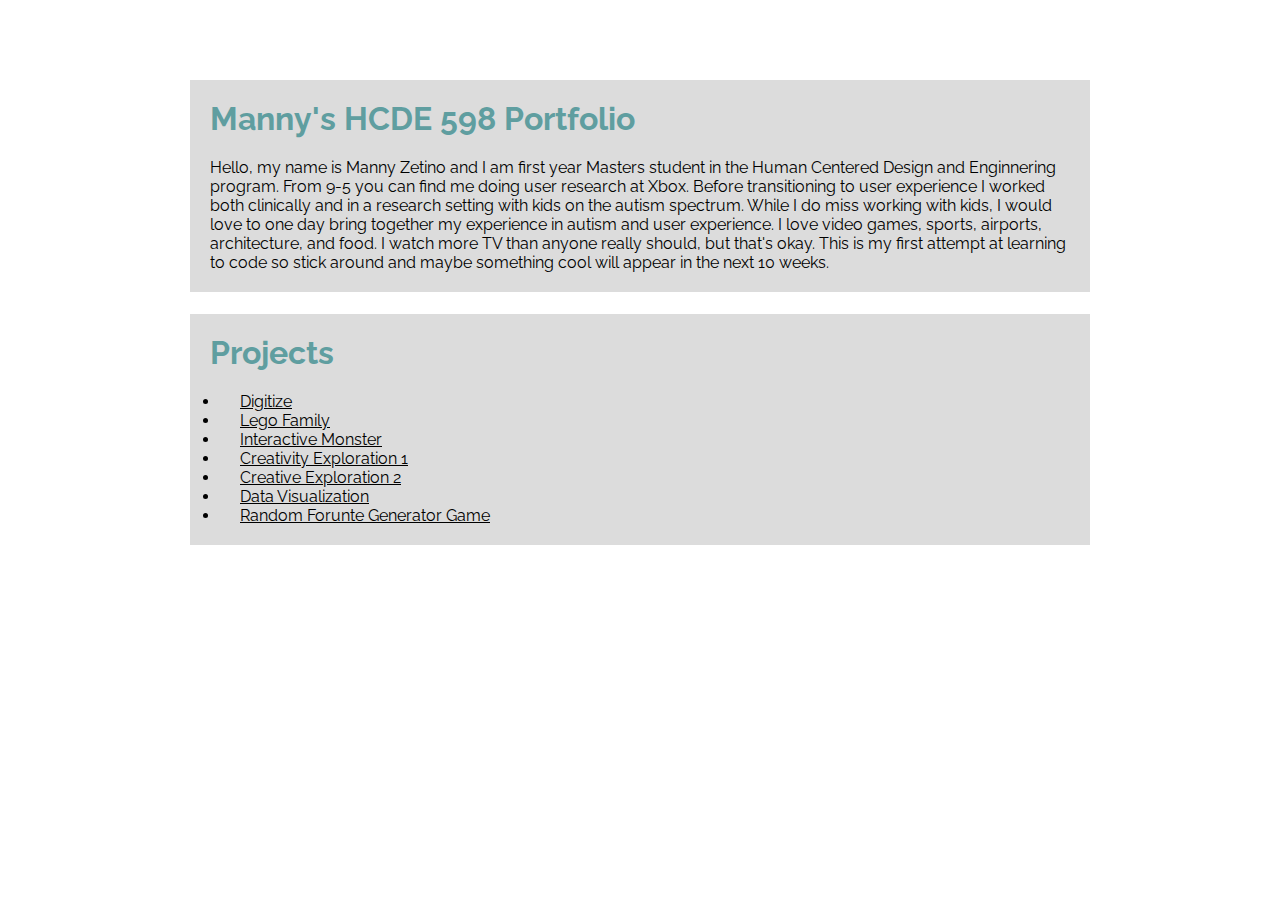
<file: index.html>
<html> 

  <head>
    <link rel = "stylesheet" type = "text/css" href = "styles.css" >
    <link href="https://fonts.googleapis.com/css?family=Raleway" rel="stylesheet">
    <Title> Manny's Portfolio </Title>

  </head>

      <body>
        <section class = "intro">
          <h1> Manny's HCDE 598 Portfolio</h1>

          <p> Hello, my name is Manny Zetino and I am first year Masters student in the Human Centered Design and Enginnering program. From 9-5 you
          can find me doing user research at Xbox. Before transitioning to user experience I worked both clinically and in a research setting with kids on the autism spectrum. While I do 
          miss working with kids, I would love to one day bring together my experience in autism and user experience. I love video games, sports, airports, architecture, and food. I watch more TV than anyone
          really should, but that's okay. This is my first attempt at learning to code so stick around and maybe something cool will appear in the next 10 weeks. </p>
        </section>
          
        <section class = "projects">
        
         <h1> Projects </h1>
         <ul>
           <li><a href="artRedo">Digitize</a></li>
            <li><a href="Dougv2">Lego Family</a></li>
           <li><a href="monsterJump">Interactive Monster</a></li>
            <li><a href="tennisMatch">Creativity Exploration 1</a></li>
           <li><a href="p5piano">Creative Exploration 2</a></li>
            <li><a href="boxScore">Data Visualization</a></li>
            <li><a href="fortuneTeller">Random Forunte Generator Game</a></li>
          </ul>
          </section>
     </body>
</html>
</file>
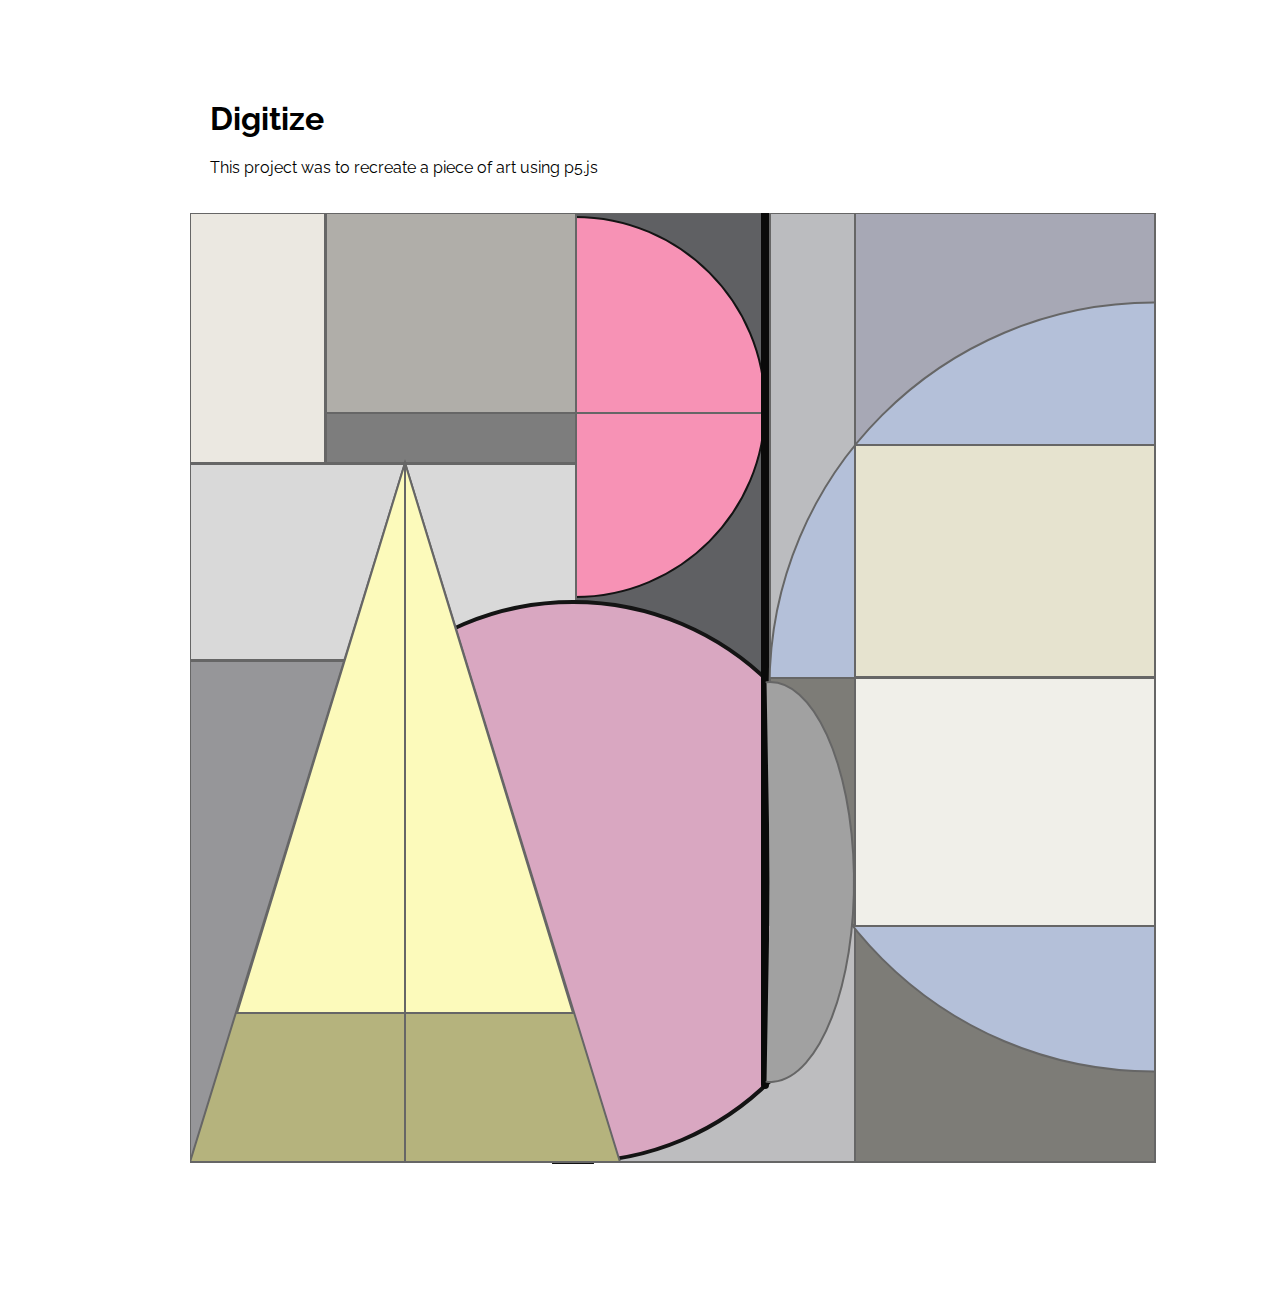
<file: artRedo/index.html>
<!DOCTYPE html>
<html>
  <head>
    <meta charset="UTF-8">
    <title>art redo</title>
    <script src="libraries/p5.js" type="text/javascript"></script>

    <script src="libraries/p5.dom.js" type="text/javascript"></script>
    <script src="libraries/p5.sound.js" type="text/javascript"></script>

    <script src="sketch.js" type="text/javascript"></script>

    <style> body {padding: 0; margin: 0;} canvas {vertical-align: top;} </style>
    <link rel = "stylesheet" type = "text/css" href = "../styles.css" >
    <link href="https://fonts.googleapis.com/css?family=Raleway" rel="stylesheet">
  </head>
  <body>
    <h1>Digitize</h1>
    <p> This project was to recreate a piece of art using p5.js</p>
  </body>
</html>
</file>
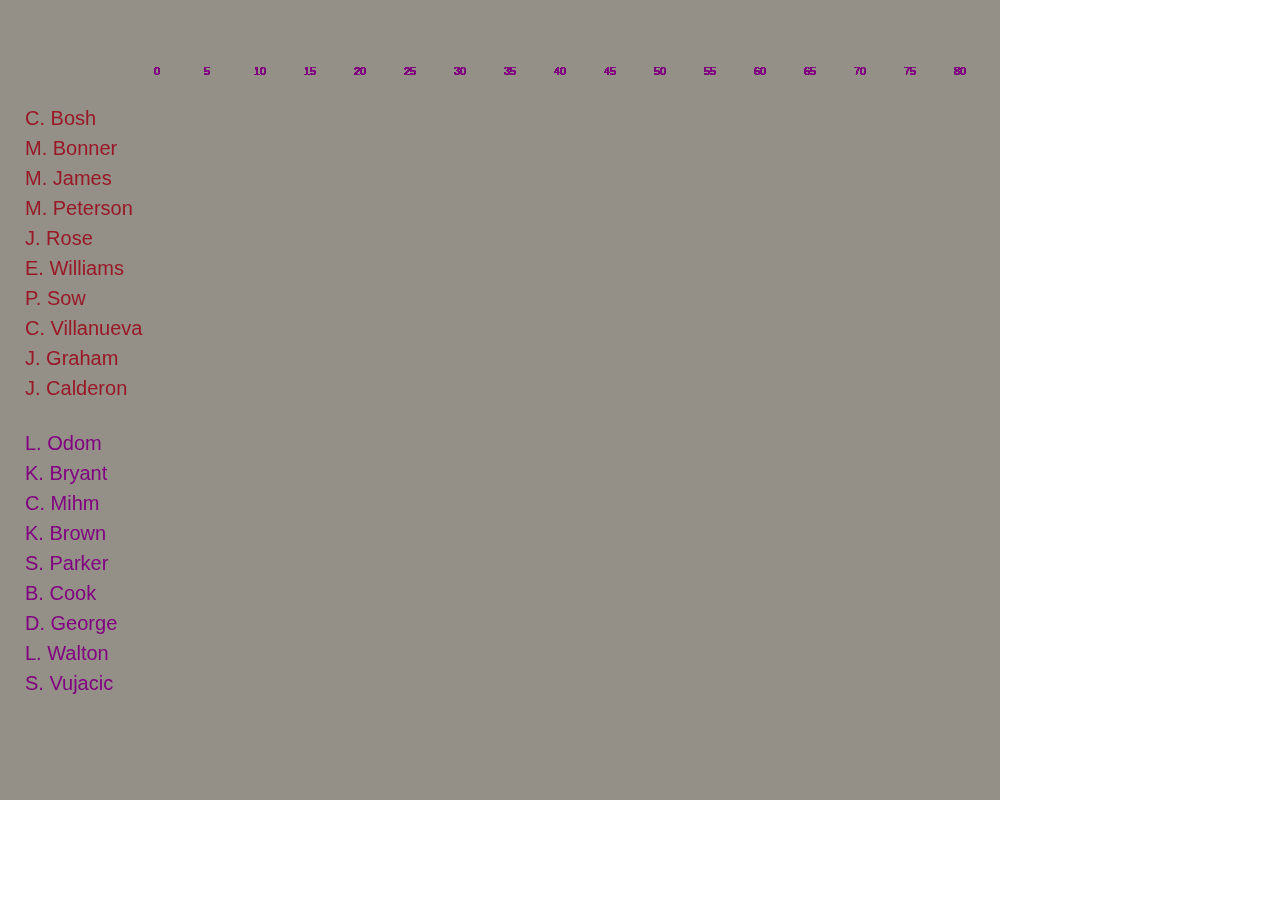
<file: boxScore/index.html>
<!DOCTYPE html>
<html>
  <head>
    <meta charset="UTF-8">
    <title>boxScore</title>
    <script src="libraries/p5.js" type="text/javascript"></script>

    <script src="libraries/p5.dom.js" type="text/javascript"></script>
    <script src="libraries/p5.sound.js" type="text/javascript"></script>

    <script src="sketch.js" type="text/javascript"></script>

    <style> body {padding: 0; margin: 0;} canvas {vertical-align: top;} </style>
  </head>
  <body>
  </body>
</html>
</file>
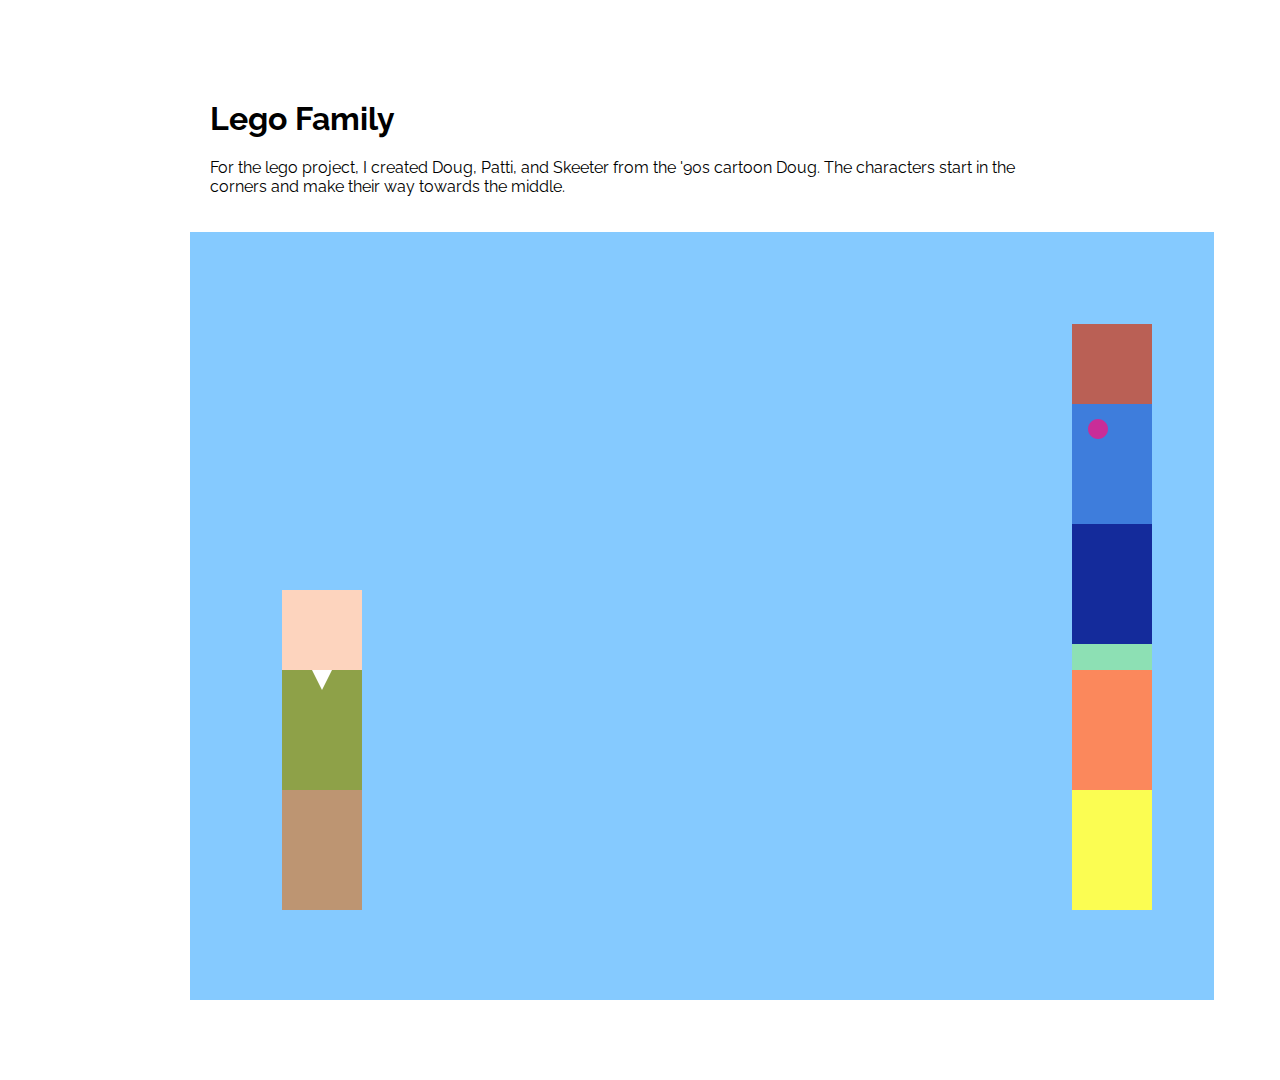
<file: Dougv2/index.html>
<!DOCTYPE html>
<html>
  <head>
    <meta charset="UTF-8">
    <title>Dougv2</title>
    <script src="libraries/p5.js" type="text/javascript"></script>

    <script src="libraries/p5.dom.js" type="text/javascript"></script>
    <script src="libraries/p5.sound.js" type="text/javascript"></script>

    <script src="sketch.js" type="text/javascript"></script>

    <style> body {padding: 0; margin: 0;} canvas {vertical-align: top;} </style>
    <link rel = "stylesheet" type = "text/css" href = "../styles.css" >
    <link href="https://fonts.googleapis.com/css?family=Raleway" rel="stylesheet">
  </head>
  <body>
    <h1>Lego Family</h1>
    <p>For the lego project, I created Doug, Patti, and Skeeter from the '90s cartoon Doug. The characters start in the corners and make their way towards the middle.</p>
  </body>
</html>
</file>
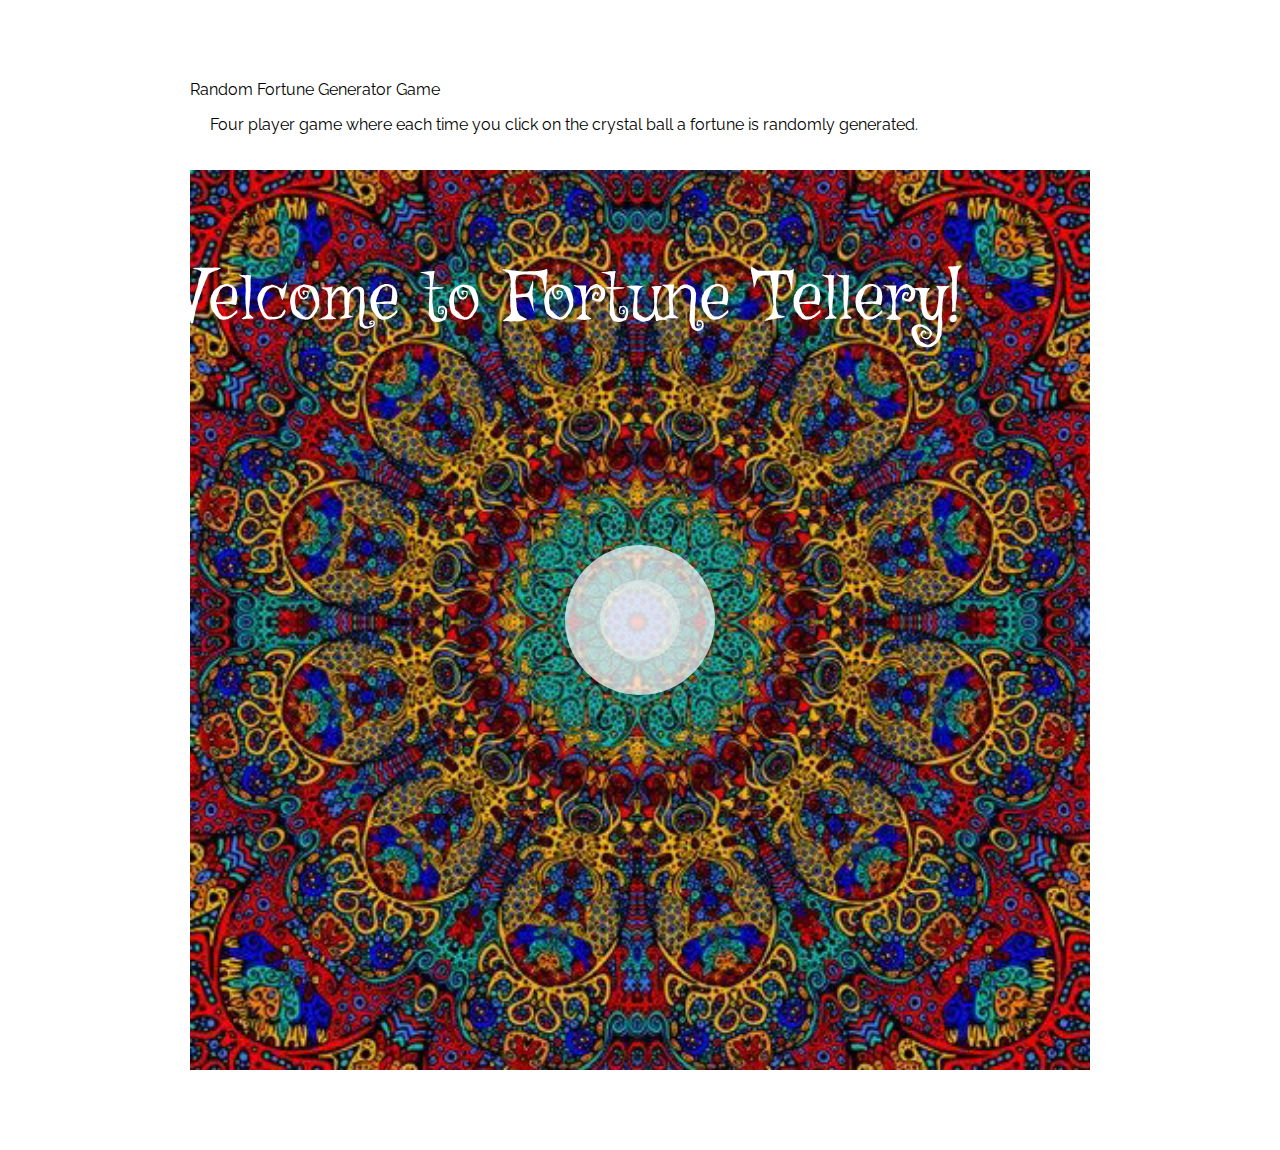
<file: fortuneTeller/index.html>
<!DOCTYPE html>
<html>
  <head>
    <meta charset="UTF-8">
    <title>fortuneTeller</title>
    <script src="libraries/p5.js" type="text/javascript"></script>

    <script src="libraries/p5.dom.js" type="text/javascript"></script>
    <script src="libraries/p5.sound.js" type="text/javascript"></script>

    <script src="sketch.js" type="text/javascript"></script>
    
    <link href="https://fonts.googleapis.com/css?family=Griffy" rel="stylesheet">
    <link href="https://fonts.googleapis.com/css?family=Playfair+Display+SC|Ranga|VT323" rel="stylesheet">

    <style> body {padding: 0; margin: 0;} canvas {vertical-align: top;} </style>
    <link rel = "stylesheet" type = "text/css" href = "../styles.css" >
    <link href="https://fonts.googleapis.com/css?family=Raleway" rel="stylesheet">
  </head>
  <body
        <h1>Random Fortune Generator Game</h1>
    <p>Four player game where each time you click on the crystal ball a fortune is randomly generated. </p>
  </body>
</html>
</file>
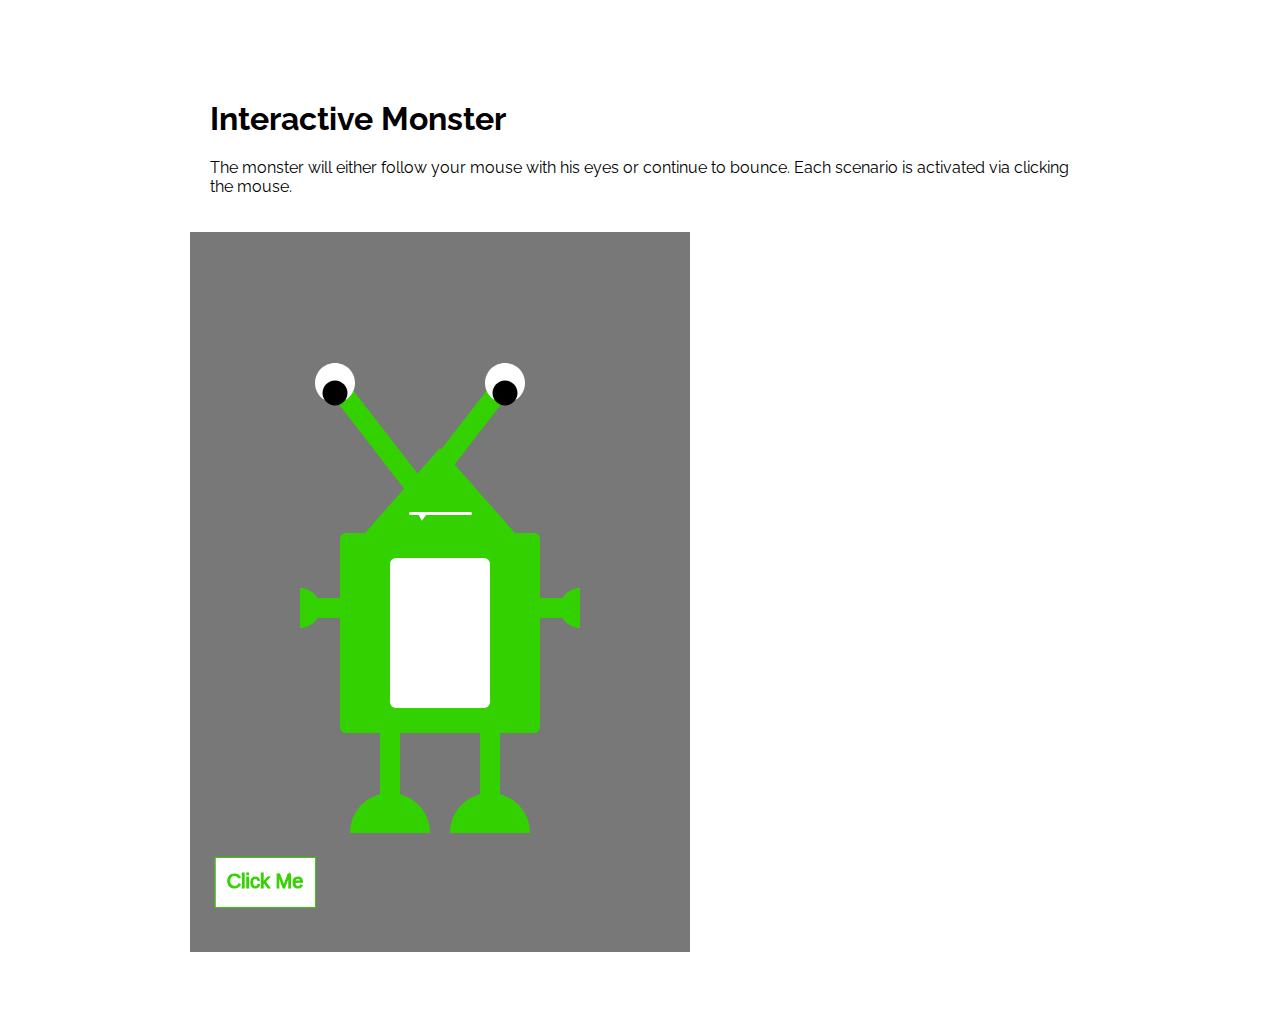
<file: monsterJump/index.html>
<!DOCTYPE html>
<html>
  <head>
    <meta charset="UTF-8">
    <title>monsterJump</title>
    <script src="libraries/p5.js" type="text/javascript"></script>

    <script src="libraries/p5.dom.js" type="text/javascript"></script>
    <script src="libraries/p5.sound.js" type="text/javascript"></script>

    <script src="sketch.js" type="text/javascript"></script>

    <style> body {padding: 0; margin: 0;} canvas {vertical-align: top;} </style>
    <link rel = "stylesheet" type = "text/css" href = "../styles.css" >
    <link href="https://fonts.googleapis.com/css?family=Raleway" rel="stylesheet">
  </head>
  <body>
    <h1>Interactive Monster</h1>
    <p>The monster will either follow your mouse with his eyes or continue to bounce. Each scenario is activated via clicking the mouse.</p>
  </body>
</html>
</file>
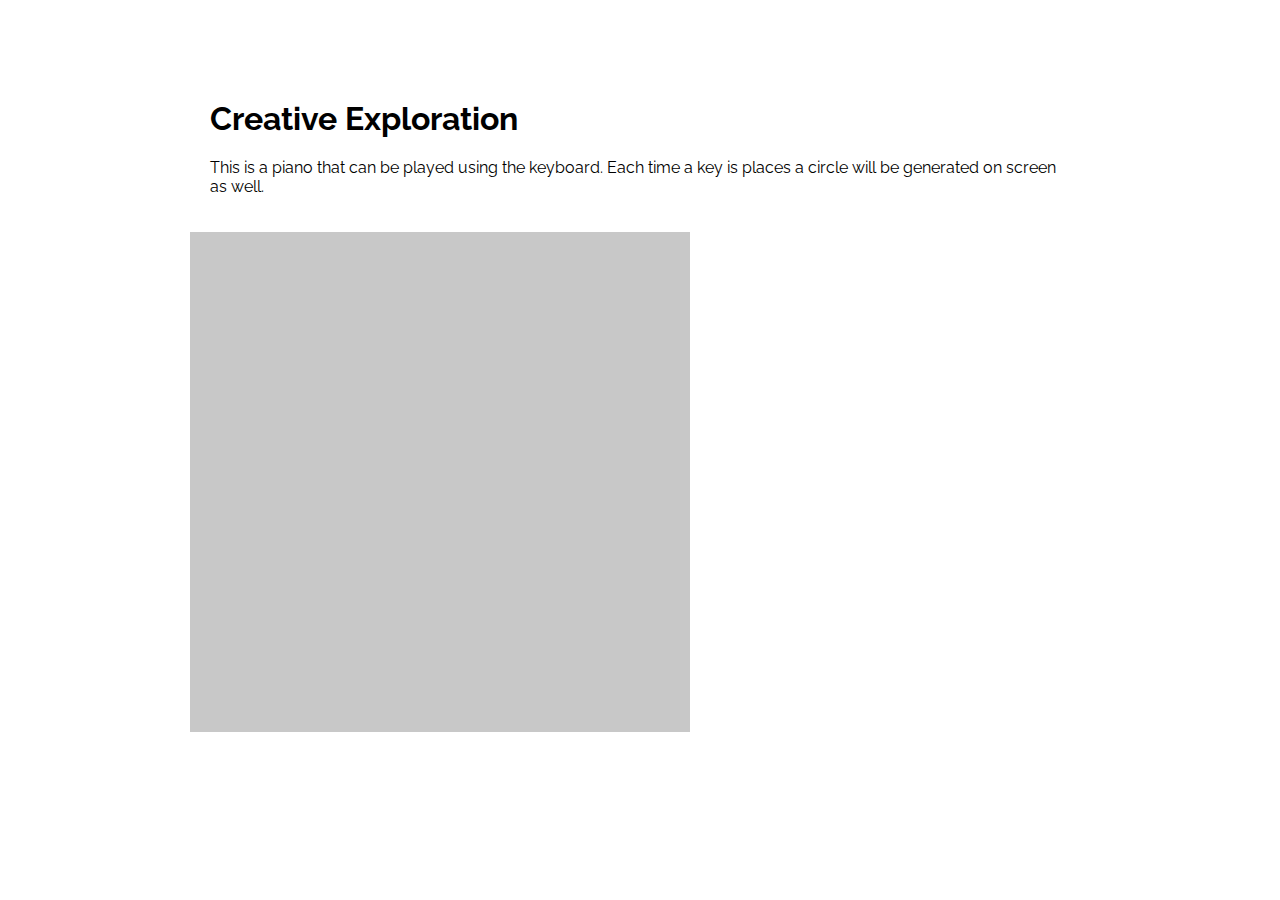
<file: p5piano/index.html>
<!DOCTYPE html>
<html>
  <head>
    <meta charset="UTF-8">
    <title>p5piano</title>
    <script src="libraries/p5.js" type="text/javascript"></script>

    <script src="libraries/p5.dom.js" type="text/javascript"></script>
    <script src="libraries/p5.sound.js" type="text/javascript"></script>

    <script src="sketch.js" type="text/javascript"></script>

    <style> body {padding: 0; margin: 0;} canvas {vertical-align: top;} </style>
    <link rel = "stylesheet" type = "text/css" href = "../styles.css" >
    <link href="https://fonts.googleapis.com/css?family=Raleway" rel="stylesheet">
  </head>
  <body>
    <h1>Creative Exploration</h1>
    <p>This is a piano that can be played using the keyboard. Each time a key is places a circle will be generated on screen as well.</p>
  </body>
</html>
</file>
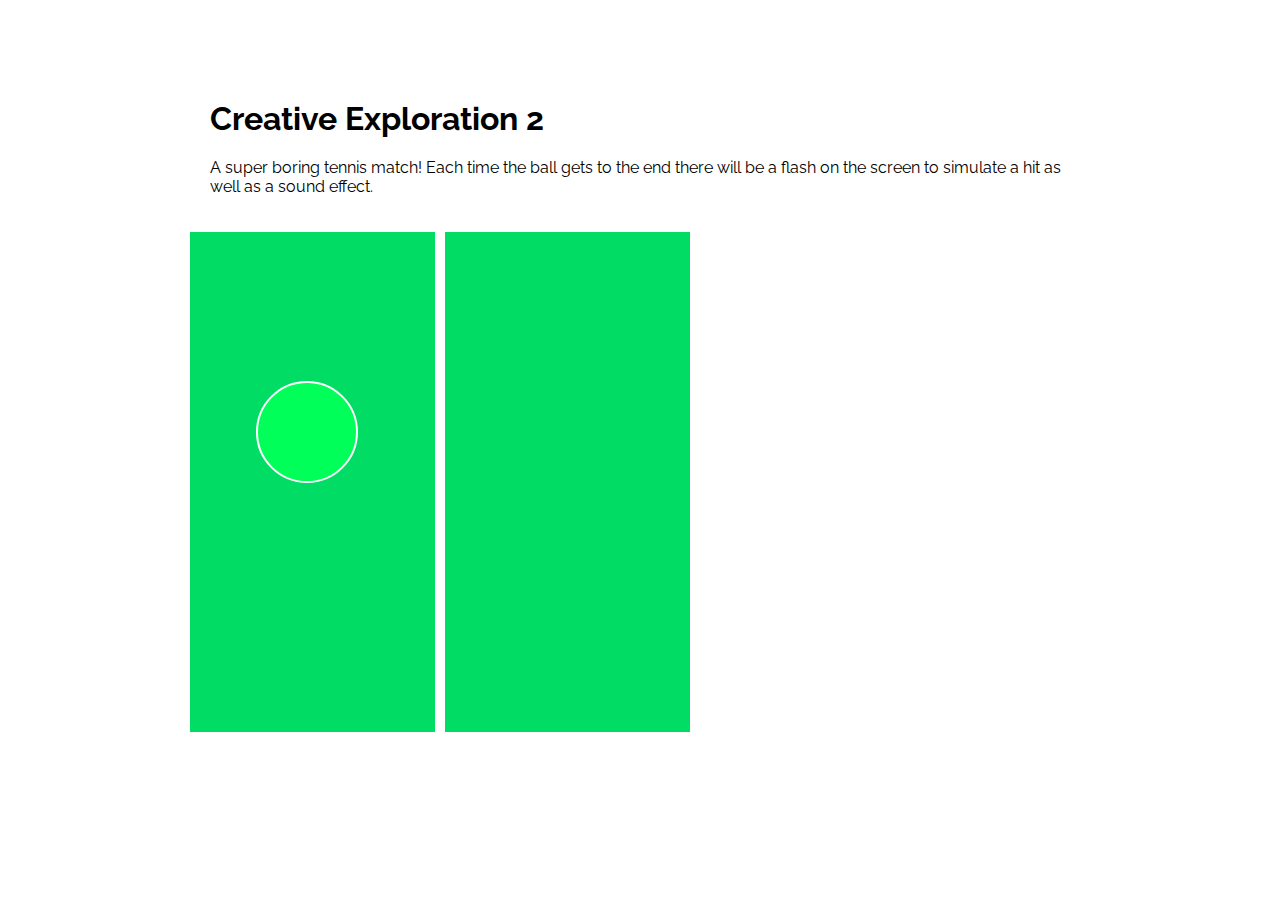
<file: tennisMatch/index.html>
<!DOCTYPE html>
<html>
  <head>
    <meta charset="UTF-8">
    <title>tennisMatch</title>
    <script src="libraries/p5.js" type="text/javascript"></script>

    <script src="libraries/p5.dom.js" type="text/javascript"></script>
    <script src="libraries/p5.sound.js" type="text/javascript"></script>

    <script src="sketch.js" type="text/javascript"></script>

    <style> body {padding: 0; margin: 0;} canvas {vertical-align: top;} </style>
    <link rel = "stylesheet" type = "text/css" href = "../styles.css" >
    <link href="https://fonts.googleapis.com/css?family=Raleway" rel="stylesheet">
  </head>
  <body>
    <h1>Creative Exploration 2</h1>
    <p>A super boring tennis match! Each time the ball gets to the end there will be a flash on the screen to simulate a hit as well as a sound effect.</p>
  </body>
</html>
</file>
<file: styles.css>
body {
    font-family: 'Raleway', sans-serif;
  width: 900px;
  margin: 80px auto;
}

section {
  background-color:DCDCDC;
}

h1 {
  color:5F9EA0;
  padding: 20px 0px 0px 20px;
}

p, a {
  color:000000;
  padding: 0px 20px 20px 20px;
}

ul {
  padding: 0px 20px 20px 30px;
}
</file>
